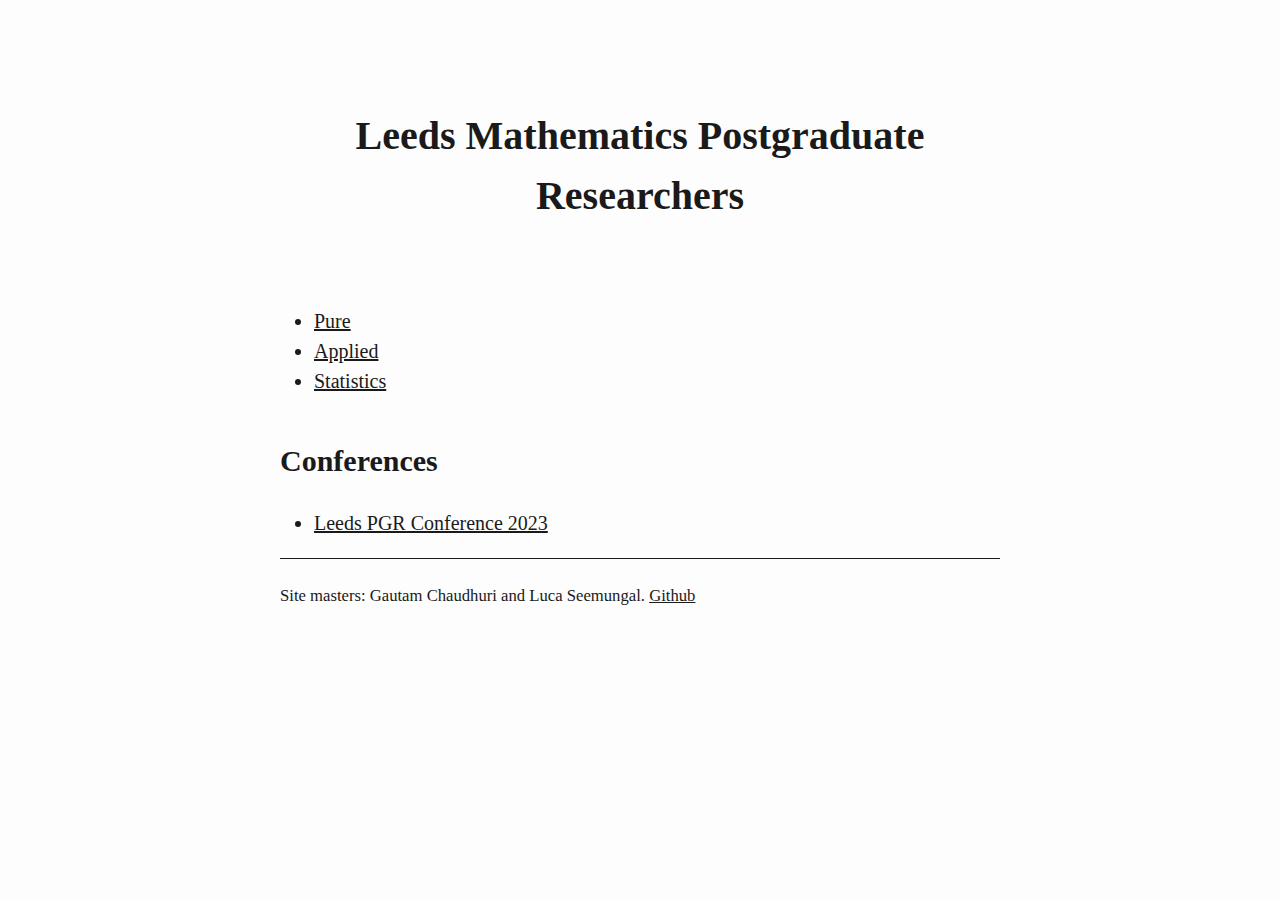
<file: docs/index.html>
<!DOCTYPE html>
<html xmlns="http://www.w3.org/1999/xhtml" lang="" xml:lang="">
<head>
  <meta charset="utf-8" />
  <meta name="generator" content="pandoc" />
  <meta name="viewport" content="width=device-width, initial-scale=1.0, user-scalable=yes" />
  <title>Leeds Mathematics Postgraduate Researchers</title>
  <style>
    html {
      line-height: 1.5;
      font-family: Georgia, serif;
      font-size: 20px;
      color: #1a1a1a;
      background-color: #fdfdfd;
    }
    body {
      margin: 0 auto;
      max-width: 36em;
      padding-left: 50px;
      padding-right: 50px;
      padding-top: 50px;
      padding-bottom: 50px;
      hyphens: auto;
      overflow-wrap: break-word;
      text-rendering: optimizeLegibility;
      font-kerning: normal;
    }
    @media (max-width: 600px) {
      body {
        font-size: 0.9em;
        padding: 1em;
      }
      h1 {
        font-size: 1.8em;
      }
    }
    @media print {
      body {
        background-color: transparent;
        color: black;
        font-size: 12pt;
      }
      p, h2, h3 {
        orphans: 3;
        widows: 3;
      }
      h2, h3, h4 {
        page-break-after: avoid;
      }
    }
    p {
      margin: 1em 0;
    }
    a {
      color: #1a1a1a;
    }
    a:visited {
      color: #1a1a1a;
    }
    img {
      max-width: 100%;
    }
    h1, h2, h3, h4, h5, h6 {
      margin-top: 1.4em;
    }
    h5, h6 {
      font-size: 1em;
      font-style: italic;
    }
    h6 {
      font-weight: normal;
    }
    ol, ul {
      padding-left: 1.7em;
      margin-top: 1em;
    }
    li > ol, li > ul {
      margin-top: 0;
    }
    blockquote {
      margin: 1em 0 1em 1.7em;
      padding-left: 1em;
      border-left: 2px solid #e6e6e6;
      color: #606060;
    }
    code {
      font-family: Menlo, Monaco, 'Lucida Console', Consolas, monospace;
      font-size: 85%;
      margin: 0;
    }
    pre {
      margin: 1em 0;
      overflow: auto;
    }
    pre code {
      padding: 0;
      overflow: visible;
      overflow-wrap: normal;
    }
    .sourceCode {
     background-color: transparent;
     overflow: visible;
    }
    hr {
      background-color: #1a1a1a;
      border: none;
      height: 1px;
      margin: 1em 0;
    }
    table {
      margin: 1em 0;
      border-collapse: collapse;
      width: 100%;
      overflow-x: auto;
      display: block;
      font-variant-numeric: lining-nums tabular-nums;
    }
    table caption {
      margin-bottom: 0.75em;
    }
    tbody {
      margin-top: 0.5em;
      border-top: 1px solid #1a1a1a;
      border-bottom: 1px solid #1a1a1a;
    }
    th {
      border-top: 1px solid #1a1a1a;
      padding: 0.25em 0.5em 0.25em 0.5em;
    }
    td {
      padding: 0.125em 0.5em 0.25em 0.5em;
    }
    header {
      margin-bottom: 4em;
      text-align: center;
    }
    #TOC li {
      list-style: none;
    }
    #TOC ul {
      padding-left: 1.3em;
    }
    #TOC > ul {
      padding-left: 0;
    }
    #TOC a:not(:hover) {
      text-decoration: none;
    }
    code{white-space: pre-wrap;}
    span.smallcaps{font-variant: small-caps;}
    span.underline{text-decoration: underline;}
    div.column{display: inline-block; vertical-align: top; width: 50%;}
    div.hanging-indent{margin-left: 1.5em; text-indent: -1.5em;}
    ul.task-list{list-style: none;}
    .display.math{display: block; text-align: center; margin: 0.5rem auto;}
  </style>
  <!--[if lt IE 9]>
    <script src="//cdnjs.cloudflare.com/ajax/libs/html5shiv/3.7.3/html5shiv-printshiv.min.js"></script>
  <![endif]-->
</head>
<body>
<header id="title-block-header">
<h1 class="title">Leeds Mathematics Postgraduate Researchers</h1>
</header>
<ul>
<li><a href="/pure">Pure</a></li>
<li><a href="/applied">Applied</a></li>
<li><a href="/statistics">Statistics</a></li>
</ul>
<h2 id="conferences">Conferences</h2>
<ul>
<li><a href="/conf-2023">Leeds PGR Conference 2023</a></li>
</ul>
<hr>
<p><small>Site masters: Gautam Chaudhuri and Luca Seemungal. <a
href="https://github.com/leeds-maths-pgr">Github</a></small></p>
</body>
</html>
</file>
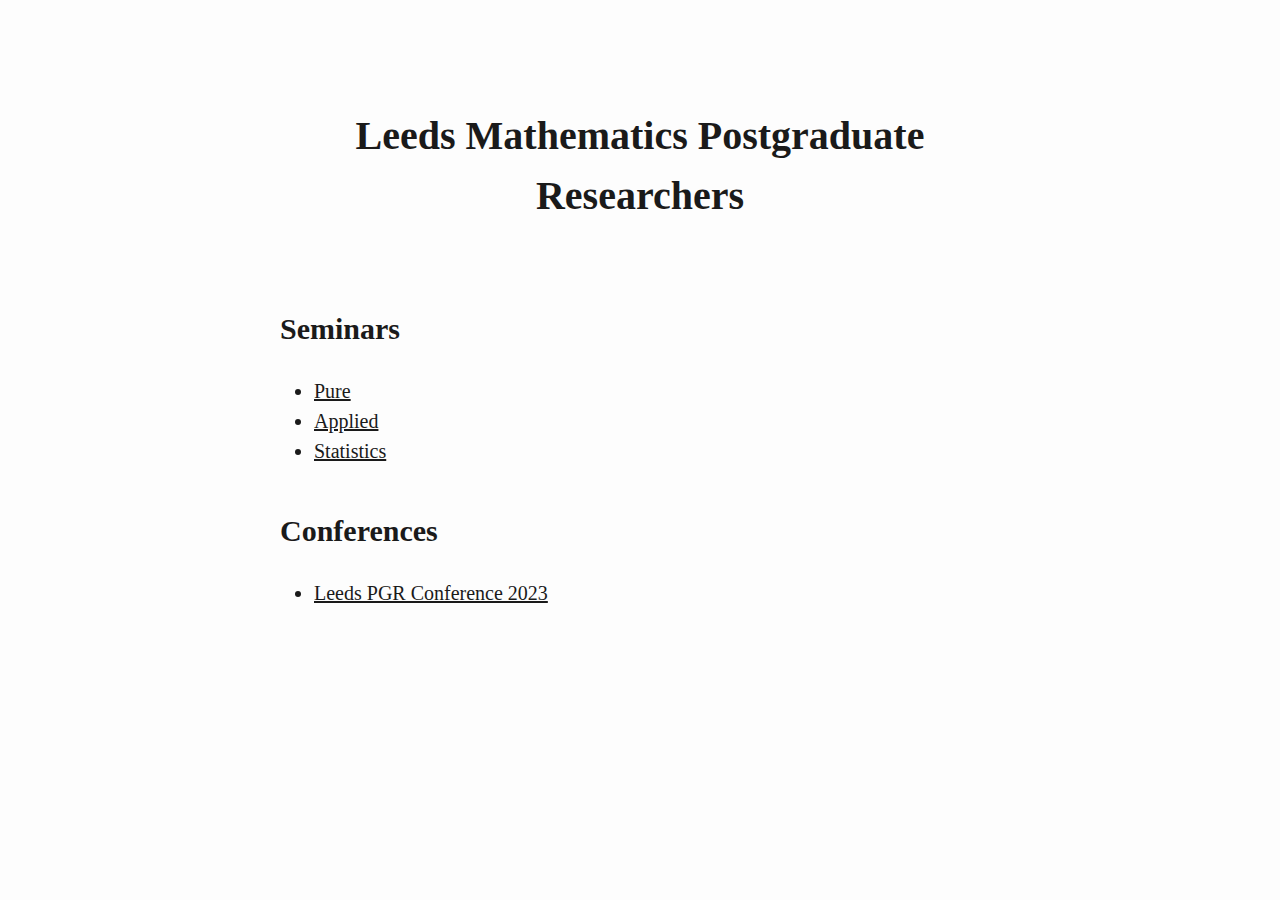
<file: site/index.html>
<!DOCTYPE html>
<html xmlns="http://www.w3.org/1999/xhtml" lang="" xml:lang="">
<head>
  <meta charset="utf-8" />
  <meta name="generator" content="pandoc" />
  <meta name="viewport" content="width=device-width, initial-scale=1.0, user-scalable=yes" />
  <title>Leeds Mathematics Postgraduate Researchers</title>
  <style>
    html {
      line-height: 1.5;
      font-family: Georgia, serif;
      font-size: 20px;
      color: #1a1a1a;
      background-color: #fdfdfd;
    }
    body {
      margin: 0 auto;
      max-width: 36em;
      padding-left: 50px;
      padding-right: 50px;
      padding-top: 50px;
      padding-bottom: 50px;
      hyphens: auto;
      overflow-wrap: break-word;
      text-rendering: optimizeLegibility;
      font-kerning: normal;
    }
    @media (max-width: 600px) {
      body {
        font-size: 0.9em;
        padding: 1em;
      }
      h1 {
        font-size: 1.8em;
      }
    }
    @media print {
      body {
        background-color: transparent;
        color: black;
        font-size: 12pt;
      }
      p, h2, h3 {
        orphans: 3;
        widows: 3;
      }
      h2, h3, h4 {
        page-break-after: avoid;
      }
    }
    p {
      margin: 1em 0;
    }
    a {
      color: #1a1a1a;
    }
    a:visited {
      color: #1a1a1a;
    }
    img {
      max-width: 100%;
    }
    h1, h2, h3, h4, h5, h6 {
      margin-top: 1.4em;
    }
    h5, h6 {
      font-size: 1em;
      font-style: italic;
    }
    h6 {
      font-weight: normal;
    }
    ol, ul {
      padding-left: 1.7em;
      margin-top: 1em;
    }
    li > ol, li > ul {
      margin-top: 0;
    }
    blockquote {
      margin: 1em 0 1em 1.7em;
      padding-left: 1em;
      border-left: 2px solid #e6e6e6;
      color: #606060;
    }
    code {
      font-family: Menlo, Monaco, 'Lucida Console', Consolas, monospace;
      font-size: 85%;
      margin: 0;
    }
    pre {
      margin: 1em 0;
      overflow: auto;
    }
    pre code {
      padding: 0;
      overflow: visible;
      overflow-wrap: normal;
    }
    .sourceCode {
     background-color: transparent;
     overflow: visible;
    }
    hr {
      background-color: #1a1a1a;
      border: none;
      height: 1px;
      margin: 1em 0;
    }
    table {
      margin: 1em 0;
      border-collapse: collapse;
      width: 100%;
      overflow-x: auto;
      display: block;
      font-variant-numeric: lining-nums tabular-nums;
    }
    table caption {
      margin-bottom: 0.75em;
    }
    tbody {
      margin-top: 0.5em;
      border-top: 1px solid #1a1a1a;
      border-bottom: 1px solid #1a1a1a;
    }
    th {
      border-top: 1px solid #1a1a1a;
      padding: 0.25em 0.5em 0.25em 0.5em;
    }
    td {
      padding: 0.125em 0.5em 0.25em 0.5em;
    }
    header {
      margin-bottom: 4em;
      text-align: center;
    }
    #TOC li {
      list-style: none;
    }
    #TOC ul {
      padding-left: 1.3em;
    }
    #TOC > ul {
      padding-left: 0;
    }
    #TOC a:not(:hover) {
      text-decoration: none;
    }
    code{white-space: pre-wrap;}
    span.smallcaps{font-variant: small-caps;}
    span.underline{text-decoration: underline;}
    div.column{display: inline-block; vertical-align: top; width: 50%;}
    div.hanging-indent{margin-left: 1.5em; text-indent: -1.5em;}
    ul.task-list{list-style: none;}
    .display.math{display: block; text-align: center; margin: 0.5rem auto;}
  </style>
  <!--[if lt IE 9]>
    <script src="//cdnjs.cloudflare.com/ajax/libs/html5shiv/3.7.3/html5shiv-printshiv.min.js"></script>
  <![endif]-->
</head>
<body>
<header id="title-block-header">
<h1 class="title">Leeds Mathematics Postgraduate Researchers</h1>
</header>
<h2 id="seminars">Seminars</h2>
<ul>
<li><a href="/pure-seminar">Pure</a></li>
<li><a href="">Applied</a></li>
<li><a href="">Statistics</a></li>
</ul>
<h2 id="conferences">Conferences</h2>
<ul>
<li><a href="/conf-2023">Leeds PGR Conference 2023</a></li>
</ul>
</body>
</html>
</file>
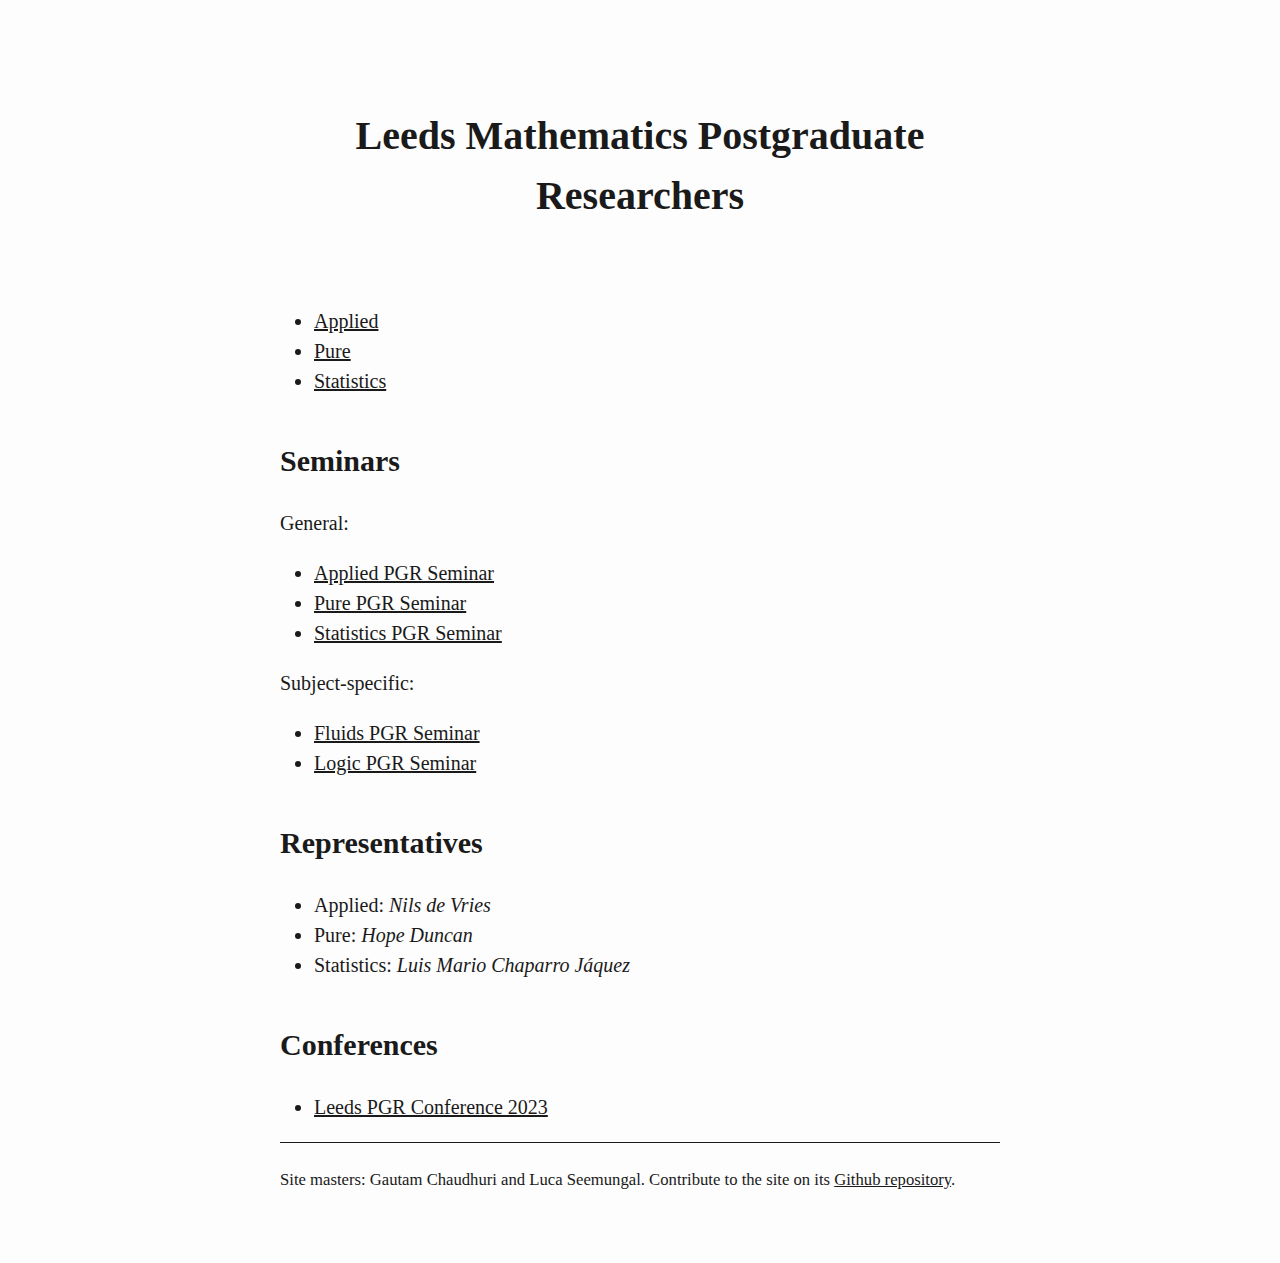
<file: www/index.html>
<!DOCTYPE html>
<html xmlns="http://www.w3.org/1999/xhtml" lang="" xml:lang="">
<head>
  <meta charset="utf-8" />
  <meta name="generator" content="pandoc" />
  <meta name="viewport" content="width=device-width, initial-scale=1.0, user-scalable=yes" />
  <title>Leeds Mathematics Postgraduate Researchers</title>
  <style>
    html {
      line-height: 1.5;
      font-family: Georgia, serif;
      font-size: 20px;
      color: #1a1a1a;
      background-color: #fdfdfd;
    }
    body {
      margin: 0 auto;
      max-width: 36em;
      padding-left: 50px;
      padding-right: 50px;
      padding-top: 50px;
      padding-bottom: 50px;
      hyphens: auto;
      overflow-wrap: break-word;
      text-rendering: optimizeLegibility;
      font-kerning: normal;
    }
    @media (max-width: 600px) {
      body {
        font-size: 0.9em;
        padding: 1em;
      }
      h1 {
        font-size: 1.8em;
      }
    }
    @media print {
      body {
        background-color: transparent;
        color: black;
        font-size: 12pt;
      }
      p, h2, h3 {
        orphans: 3;
        widows: 3;
      }
      h2, h3, h4 {
        page-break-after: avoid;
      }
    }
    p {
      margin: 1em 0;
    }
    a {
      color: #1a1a1a;
    }
    a:visited {
      color: #1a1a1a;
    }
    img {
      max-width: 100%;
    }
    h1, h2, h3, h4, h5, h6 {
      margin-top: 1.4em;
    }
    h5, h6 {
      font-size: 1em;
      font-style: italic;
    }
    h6 {
      font-weight: normal;
    }
    ol, ul {
      padding-left: 1.7em;
      margin-top: 1em;
    }
    li > ol, li > ul {
      margin-top: 0;
    }
    blockquote {
      margin: 1em 0 1em 1.7em;
      padding-left: 1em;
      border-left: 2px solid #e6e6e6;
      color: #606060;
    }
    code {
      font-family: Menlo, Monaco, 'Lucida Console', Consolas, monospace;
      font-size: 85%;
      margin: 0;
    }
    pre {
      margin: 1em 0;
      overflow: auto;
    }
    pre code {
      padding: 0;
      overflow: visible;
      overflow-wrap: normal;
    }
    .sourceCode {
     background-color: transparent;
     overflow: visible;
    }
    hr {
      background-color: #1a1a1a;
      border: none;
      height: 1px;
      margin: 1em 0;
    }
    table {
      margin: 1em 0;
      border-collapse: collapse;
      width: 100%;
      overflow-x: auto;
      display: block;
      font-variant-numeric: lining-nums tabular-nums;
    }
    table caption {
      margin-bottom: 0.75em;
    }
    tbody {
      margin-top: 0.5em;
      border-top: 1px solid #1a1a1a;
      border-bottom: 1px solid #1a1a1a;
    }
    th {
      border-top: 1px solid #1a1a1a;
      padding: 0.25em 0.5em 0.25em 0.5em;
    }
    td {
      padding: 0.125em 0.5em 0.25em 0.5em;
    }
    header {
      margin-bottom: 4em;
      text-align: center;
    }
    #TOC li {
      list-style: none;
    }
    #TOC ul {
      padding-left: 1.3em;
    }
    #TOC > ul {
      padding-left: 0;
    }
    #TOC a:not(:hover) {
      text-decoration: none;
    }
    code{white-space: pre-wrap;}
    span.smallcaps{font-variant: small-caps;}
    span.underline{text-decoration: underline;}
    div.column{display: inline-block; vertical-align: top; width: 50%;}
    div.hanging-indent{margin-left: 1.5em; text-indent: -1.5em;}
    ul.task-list{list-style: none;}
    .display.math{display: block; text-align: center; margin: 0.5rem auto;}
  </style>
  <!--[if lt IE 9]>
    <script src="//cdnjs.cloudflare.com/ajax/libs/html5shiv/3.7.3/html5shiv-printshiv.min.js"></script>
  <![endif]-->
</head>
<body>
<header id="title-block-header">
<h1 class="title">Leeds Mathematics Postgraduate Researchers</h1>
</header>
<ul>
<li><a href="/applied">Applied</a></li>
<li><a href="/pure">Pure</a></li>
<li><a href="/statistics">Statistics</a></li>
</ul>
<h2 id="seminars">Seminars</h2>
<p>General:</p>
<ul>
<li><a href="">Applied PGR Seminar</a></li>
<li><a href="/pure">Pure PGR Seminar</a></li>
<li><a href="https://lmcj.xyz/stats-seminar/">Statistics PGR
Seminar</a></li>
</ul>
<p>Subject-specific:</p>
<ul>
<li><a href="">Fluids PGR Seminar</a></li>
<li><a href="">Logic PGR Seminar</a></li>
</ul>
<h2 id="representatives">Representatives</h2>
<ul>
<li>Applied: <em>Nils de Vries</em></li>
<li>Pure: <em>Hope Duncan</em></li>
<li>Statistics: <em>Luis Mario Chaparro Jáquez</em></li>
</ul>
<h2 id="conferences">Conferences</h2>
<ul>
<li><a href="/conf-2023">Leeds PGR Conference 2023</a></li>
</ul>
<hr>
<p><small>Site masters: Gautam Chaudhuri and Luca Seemungal. Contribute
to the site on its <a href="https://github.com/leeds-maths-pgr">Github
repository</a>.</small></p>
</body>
</html>
</file>
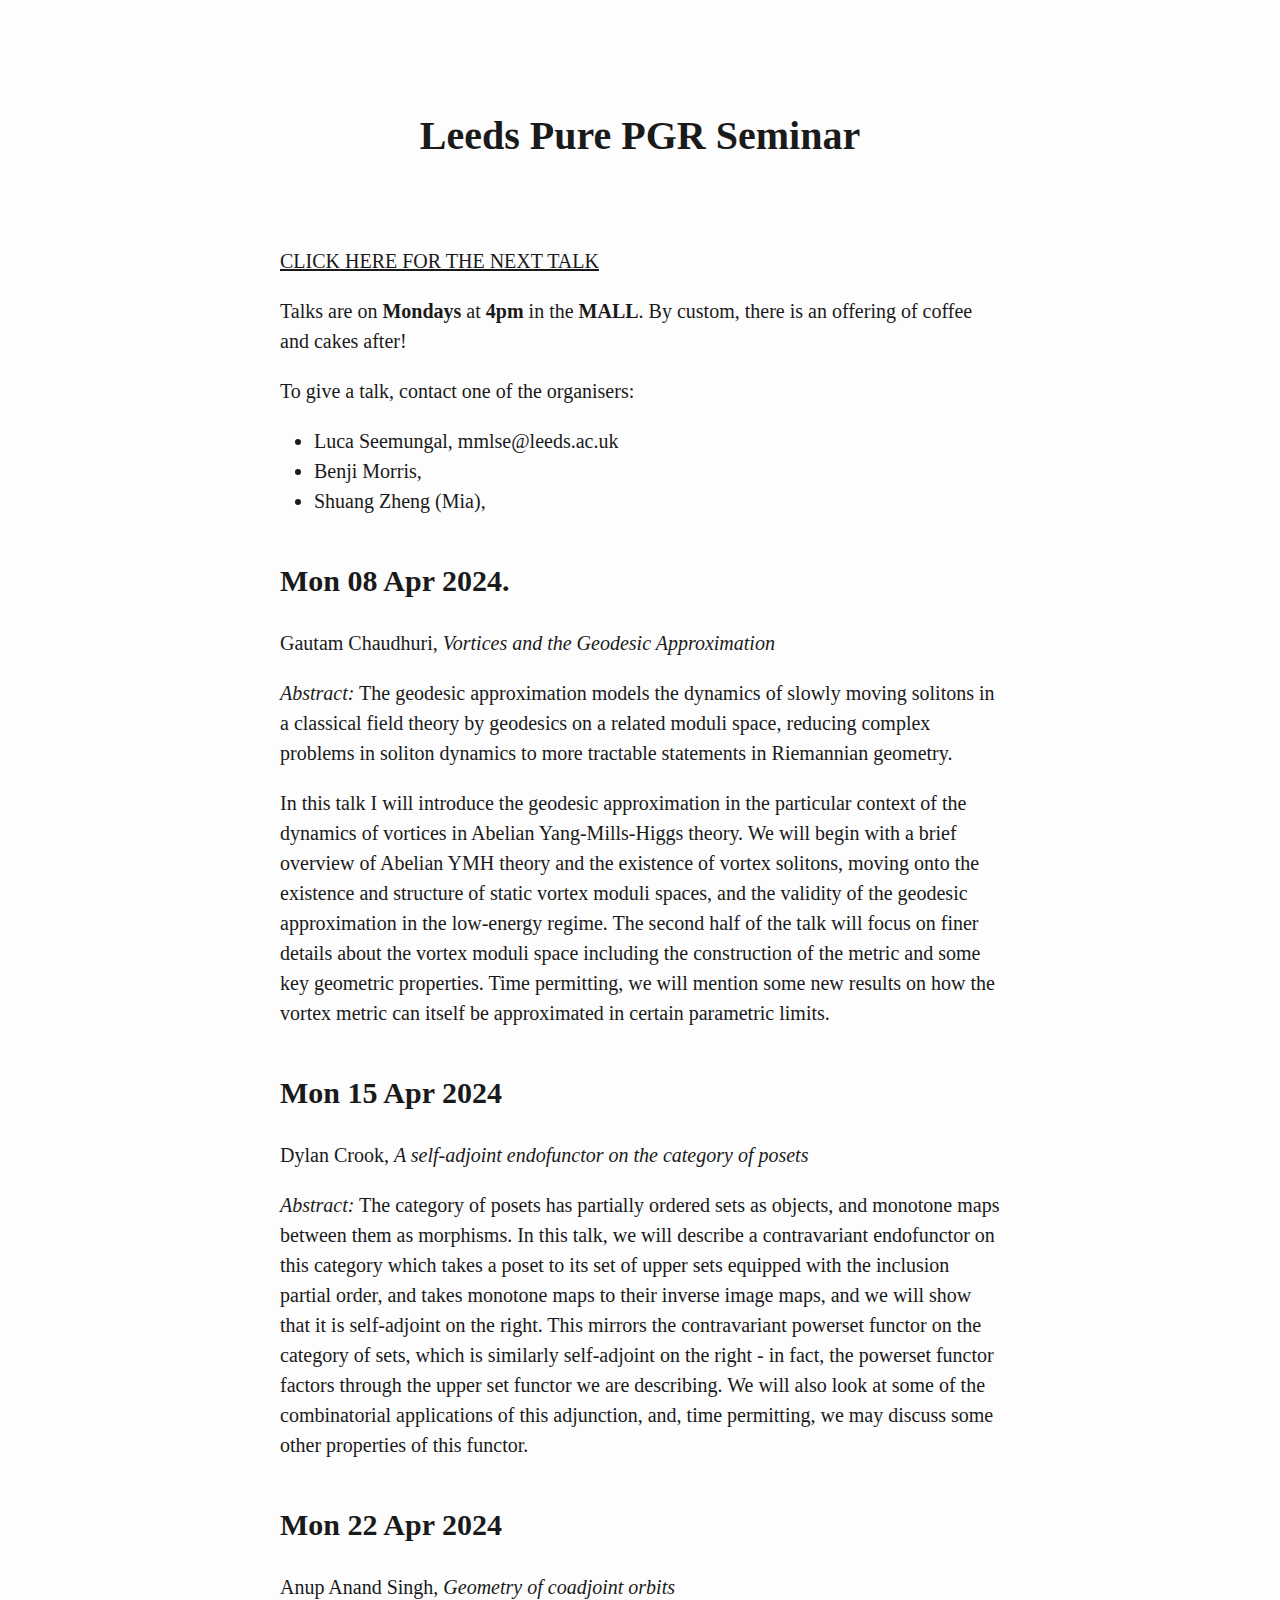
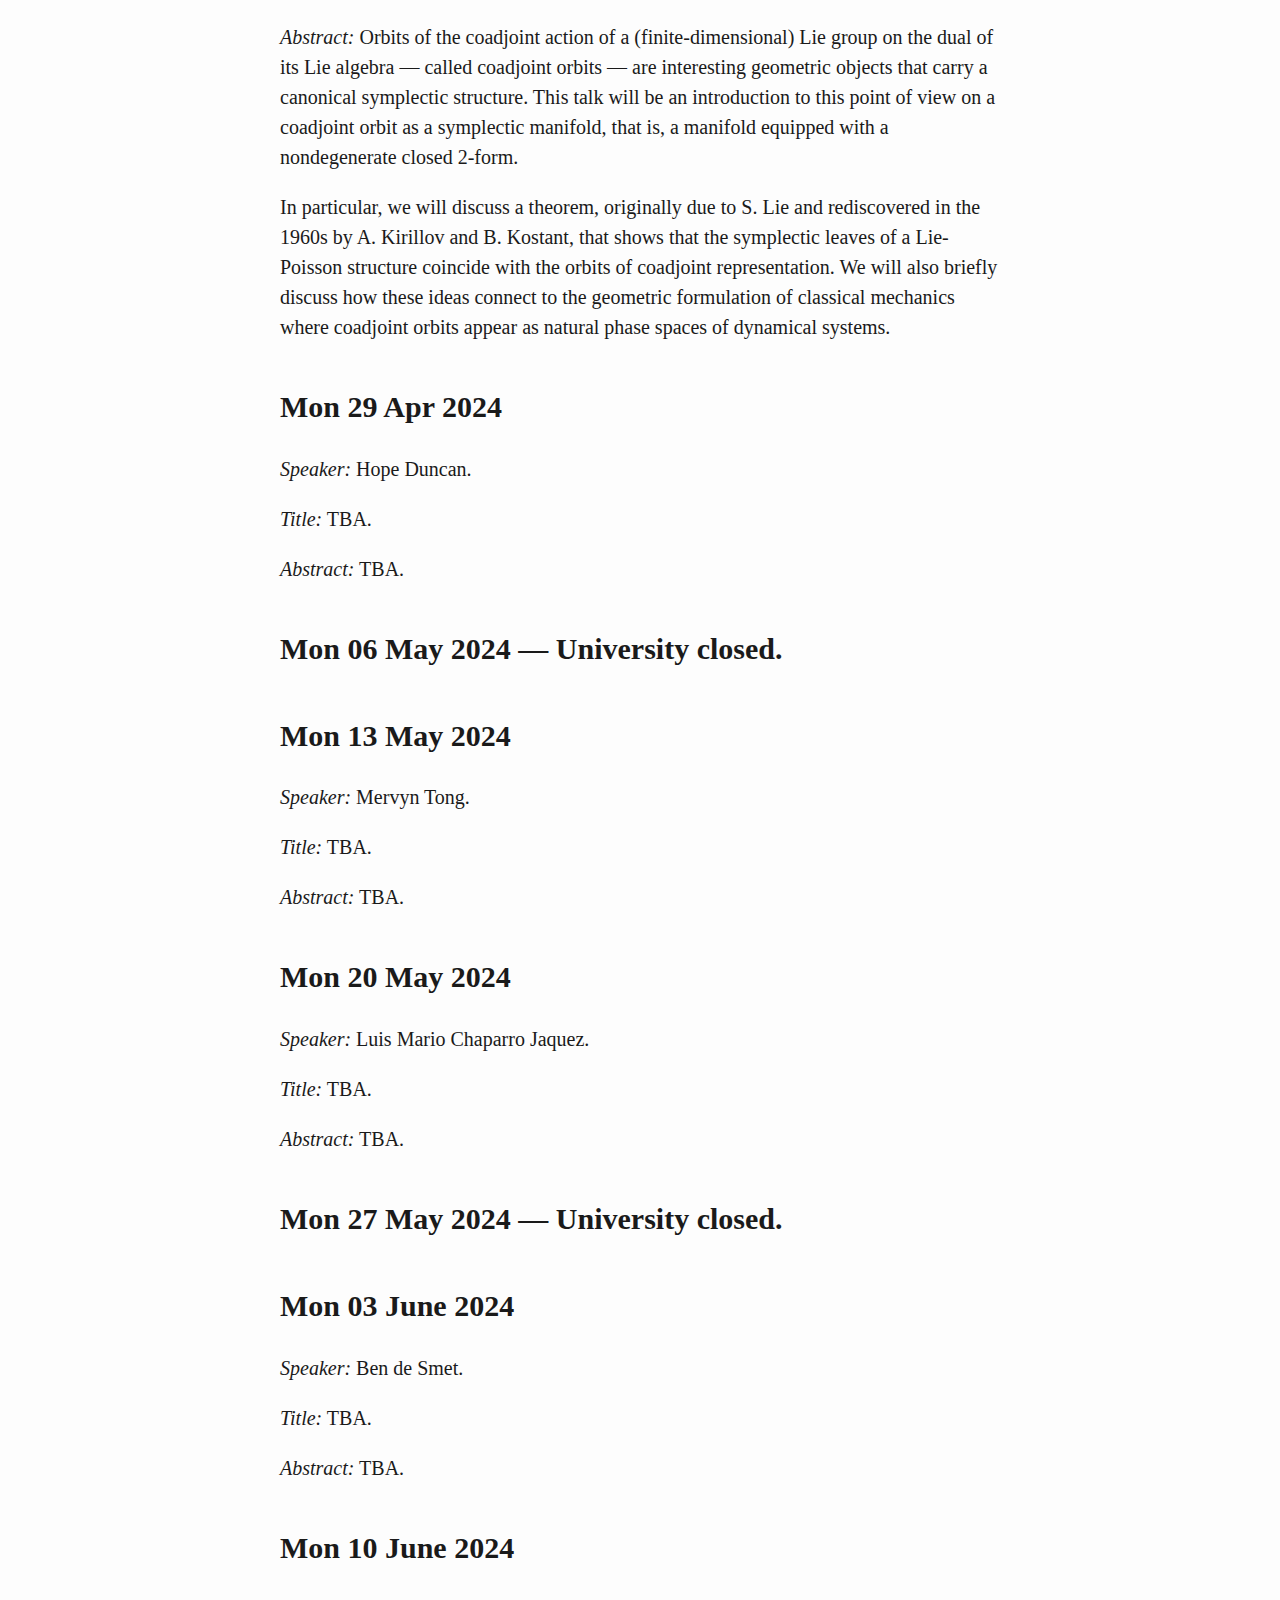
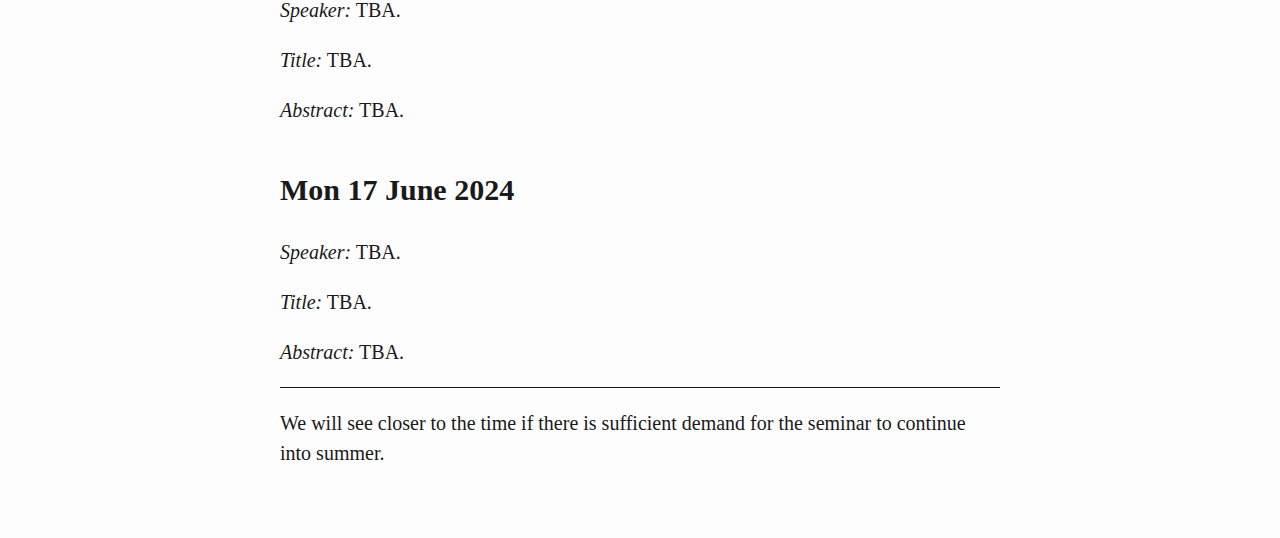
<file: docs/pure-seminar/index.html>
<!DOCTYPE html>
<html xmlns="http://www.w3.org/1999/xhtml" lang="" xml:lang="">
<head>
  <meta charset="utf-8" />
  <meta name="generator" content="pandoc" />
  <meta name="viewport" content="width=device-width, initial-scale=1.0, user-scalable=yes" />
  <title>Leeds Pure PGR Seminar</title>
  <style>
    html {
      line-height: 1.5;
      font-family: Georgia, serif;
      font-size: 20px;
      color: #1a1a1a;
      background-color: #fdfdfd;
    }
    body {
      margin: 0 auto;
      max-width: 36em;
      padding-left: 50px;
      padding-right: 50px;
      padding-top: 50px;
      padding-bottom: 50px;
      hyphens: auto;
      overflow-wrap: break-word;
      text-rendering: optimizeLegibility;
      font-kerning: normal;
    }
    @media (max-width: 600px) {
      body {
        font-size: 0.9em;
        padding: 1em;
      }
      h1 {
        font-size: 1.8em;
      }
    }
    @media print {
      body {
        background-color: transparent;
        color: black;
        font-size: 12pt;
      }
      p, h2, h3 {
        orphans: 3;
        widows: 3;
      }
      h2, h3, h4 {
        page-break-after: avoid;
      }
    }
    p {
      margin: 1em 0;
    }
    a {
      color: #1a1a1a;
    }
    a:visited {
      color: #1a1a1a;
    }
    img {
      max-width: 100%;
    }
    h1, h2, h3, h4, h5, h6 {
      margin-top: 1.4em;
    }
    h5, h6 {
      font-size: 1em;
      font-style: italic;
    }
    h6 {
      font-weight: normal;
    }
    ol, ul {
      padding-left: 1.7em;
      margin-top: 1em;
    }
    li > ol, li > ul {
      margin-top: 0;
    }
    blockquote {
      margin: 1em 0 1em 1.7em;
      padding-left: 1em;
      border-left: 2px solid #e6e6e6;
      color: #606060;
    }
    code {
      font-family: Menlo, Monaco, 'Lucida Console', Consolas, monospace;
      font-size: 85%;
      margin: 0;
    }
    pre {
      margin: 1em 0;
      overflow: auto;
    }
    pre code {
      padding: 0;
      overflow: visible;
      overflow-wrap: normal;
    }
    .sourceCode {
     background-color: transparent;
     overflow: visible;
    }
    hr {
      background-color: #1a1a1a;
      border: none;
      height: 1px;
      margin: 1em 0;
    }
    table {
      margin: 1em 0;
      border-collapse: collapse;
      width: 100%;
      overflow-x: auto;
      display: block;
      font-variant-numeric: lining-nums tabular-nums;
    }
    table caption {
      margin-bottom: 0.75em;
    }
    tbody {
      margin-top: 0.5em;
      border-top: 1px solid #1a1a1a;
      border-bottom: 1px solid #1a1a1a;
    }
    th {
      border-top: 1px solid #1a1a1a;
      padding: 0.25em 0.5em 0.25em 0.5em;
    }
    td {
      padding: 0.125em 0.5em 0.25em 0.5em;
    }
    header {
      margin-bottom: 4em;
      text-align: center;
    }
    #TOC li {
      list-style: none;
    }
    #TOC ul {
      padding-left: 1.3em;
    }
    #TOC > ul {
      padding-left: 0;
    }
    #TOC a:not(:hover) {
      text-decoration: none;
    }
    code{white-space: pre-wrap;}
    span.smallcaps{font-variant: small-caps;}
    span.underline{text-decoration: underline;}
    div.column{display: inline-block; vertical-align: top; width: 50%;}
    div.hanging-indent{margin-left: 1.5em; text-indent: -1.5em;}
    ul.task-list{list-style: none;}
    .display.math{display: block; text-align: center; margin: 0.5rem auto;}
  </style>
  <!--[if lt IE 9]>
    <script src="//cdnjs.cloudflare.com/ajax/libs/html5shiv/3.7.3/html5shiv-printshiv.min.js"></script>
  <![endif]-->
</head>
<body>
<header id="title-block-header">
<h1 class="title">Leeds Pure PGR Seminar</h1>
</header>
<p><a href="#mon-22-apr-2024">CLICK HERE FOR THE NEXT TALK</a></p>
<p>Talks are on <strong>Mondays</strong> at <strong>4pm</strong> in the
<strong>MALL</strong>. By custom, there is an offering of coffee and
cakes after!</p>
<p>To give a talk, contact one of the organisers:</p>
<ul>
<li>Luca Seemungal, mmlse@leeds.ac.uk</li>
<li>Benji Morris,</li>
<li>Shuang Zheng (Mia),</li>
</ul>
<h2 id="mon-08-apr-2024.">Mon 08 Apr 2024.</h2>
<p>Gautam Chaudhuri, <em>Vortices and the Geodesic
Approximation</em></p>
<p><em>Abstract:</em> The geodesic approximation models the dynamics of
slowly moving solitons in a classical field theory by geodesics on a
related moduli space, reducing complex problems in soliton dynamics to
more tractable statements in Riemannian geometry.</p>
<p>In this talk I will introduce the geodesic approximation in the
particular context of the dynamics of vortices in Abelian
Yang-Mills-Higgs theory. We will begin with a brief overview of Abelian
YMH theory and the existence of vortex solitons, moving onto the
existence and structure of static vortex moduli spaces, and the validity
of the geodesic approximation in the low-energy regime. The second half
of the talk will focus on finer details about the vortex moduli space
including the construction of the metric and some key geometric
properties. Time permitting, we will mention some new results on how the
vortex metric can itself be approximated in certain parametric
limits.</p>
<h2 id="mon-15-apr-2024">Mon 15 Apr 2024</h2>
<p>Dylan Crook, <em>A self-adjoint endofunctor on the category of
posets</em></p>
<p><em>Abstract:</em> The category of posets has partially ordered sets
as objects, and monotone maps between them as morphisms. In this talk,
we will describe a contravariant endofunctor on this category which
takes a poset to its set of upper sets equipped with the inclusion
partial order, and takes monotone maps to their inverse image maps, and
we will show that it is self-adjoint on the right. This mirrors the
contravariant powerset functor on the category of sets, which is
similarly self-adjoint on the right - in fact, the powerset functor
factors through the upper set functor we are describing. We will also
look at some of the combinatorial applications of this adjunction, and,
time permitting, we may discuss some other properties of this
functor.</p>
<h2 id="mon-22-apr-2024">Mon 22 Apr 2024</h2>
<p>Anup Anand Singh, <em>Geometry of coadjoint orbits</em></p>
<p><em>Abstract:</em> Orbits of the coadjoint action of a
(finite-dimensional) Lie group on the dual of its Lie algebra — called
coadjoint orbits — are interesting geometric objects that carry a
canonical symplectic structure. This talk will be an introduction to
this point of view on a coadjoint orbit as a symplectic manifold, that
is, a manifold equipped with a nondegenerate closed 2-form.</p>
<p>In particular, we will discuss a theorem, originally due to S. Lie
and rediscovered in the 1960s by A. Kirillov and B. Kostant, that shows
that the symplectic leaves of a Lie-Poisson structure coincide with the
orbits of coadjoint representation. We will also briefly discuss how
these ideas connect to the geometric formulation of classical mechanics
where coadjoint orbits appear as natural phase spaces of dynamical
systems.</p>
<h2 id="mon-29-apr-2024">Mon 29 Apr 2024</h2>
<p><em>Speaker:</em> Hope Duncan.</p>
<p><em>Title:</em> TBA.</p>
<p><em>Abstract:</em> TBA.</p>
<h2 id="mon-06-may-2024-university-closed.">Mon 06 May 2024 — University
closed.</h2>
<h2 id="mon-13-may-2024">Mon 13 May 2024</h2>
<p><em>Speaker:</em> Mervyn Tong.</p>
<p><em>Title:</em> TBA.</p>
<p><em>Abstract:</em> TBA.</p>
<h2 id="mon-20-may-2024">Mon 20 May 2024</h2>
<p><em>Speaker:</em> Luis Mario Chaparro Jaquez.</p>
<p><em>Title:</em> TBA.</p>
<p><em>Abstract:</em> TBA.</p>
<h2 id="mon-27-may-2024-university-closed.">Mon 27 May 2024 — University
closed.</h2>
<h2 id="mon-03-june-2024">Mon 03 June 2024</h2>
<p><em>Speaker:</em> Ben de Smet.</p>
<p><em>Title:</em> TBA.</p>
<p><em>Abstract:</em> TBA.</p>
<h2 id="mon-10-june-2024">Mon 10 June 2024</h2>
<p><em>Speaker:</em> TBA.</p>
<p><em>Title:</em> TBA.</p>
<p><em>Abstract:</em> TBA.</p>
<h2 id="mon-17-june-2024">Mon 17 June 2024</h2>
<p><em>Speaker:</em> TBA.</p>
<p><em>Title:</em> TBA.</p>
<p><em>Abstract:</em> TBA.</p>
<hr>
<p>We will see closer to the time if there is sufficient demand for the
seminar to continue into summer.</p>
</body>
</html>
</file>
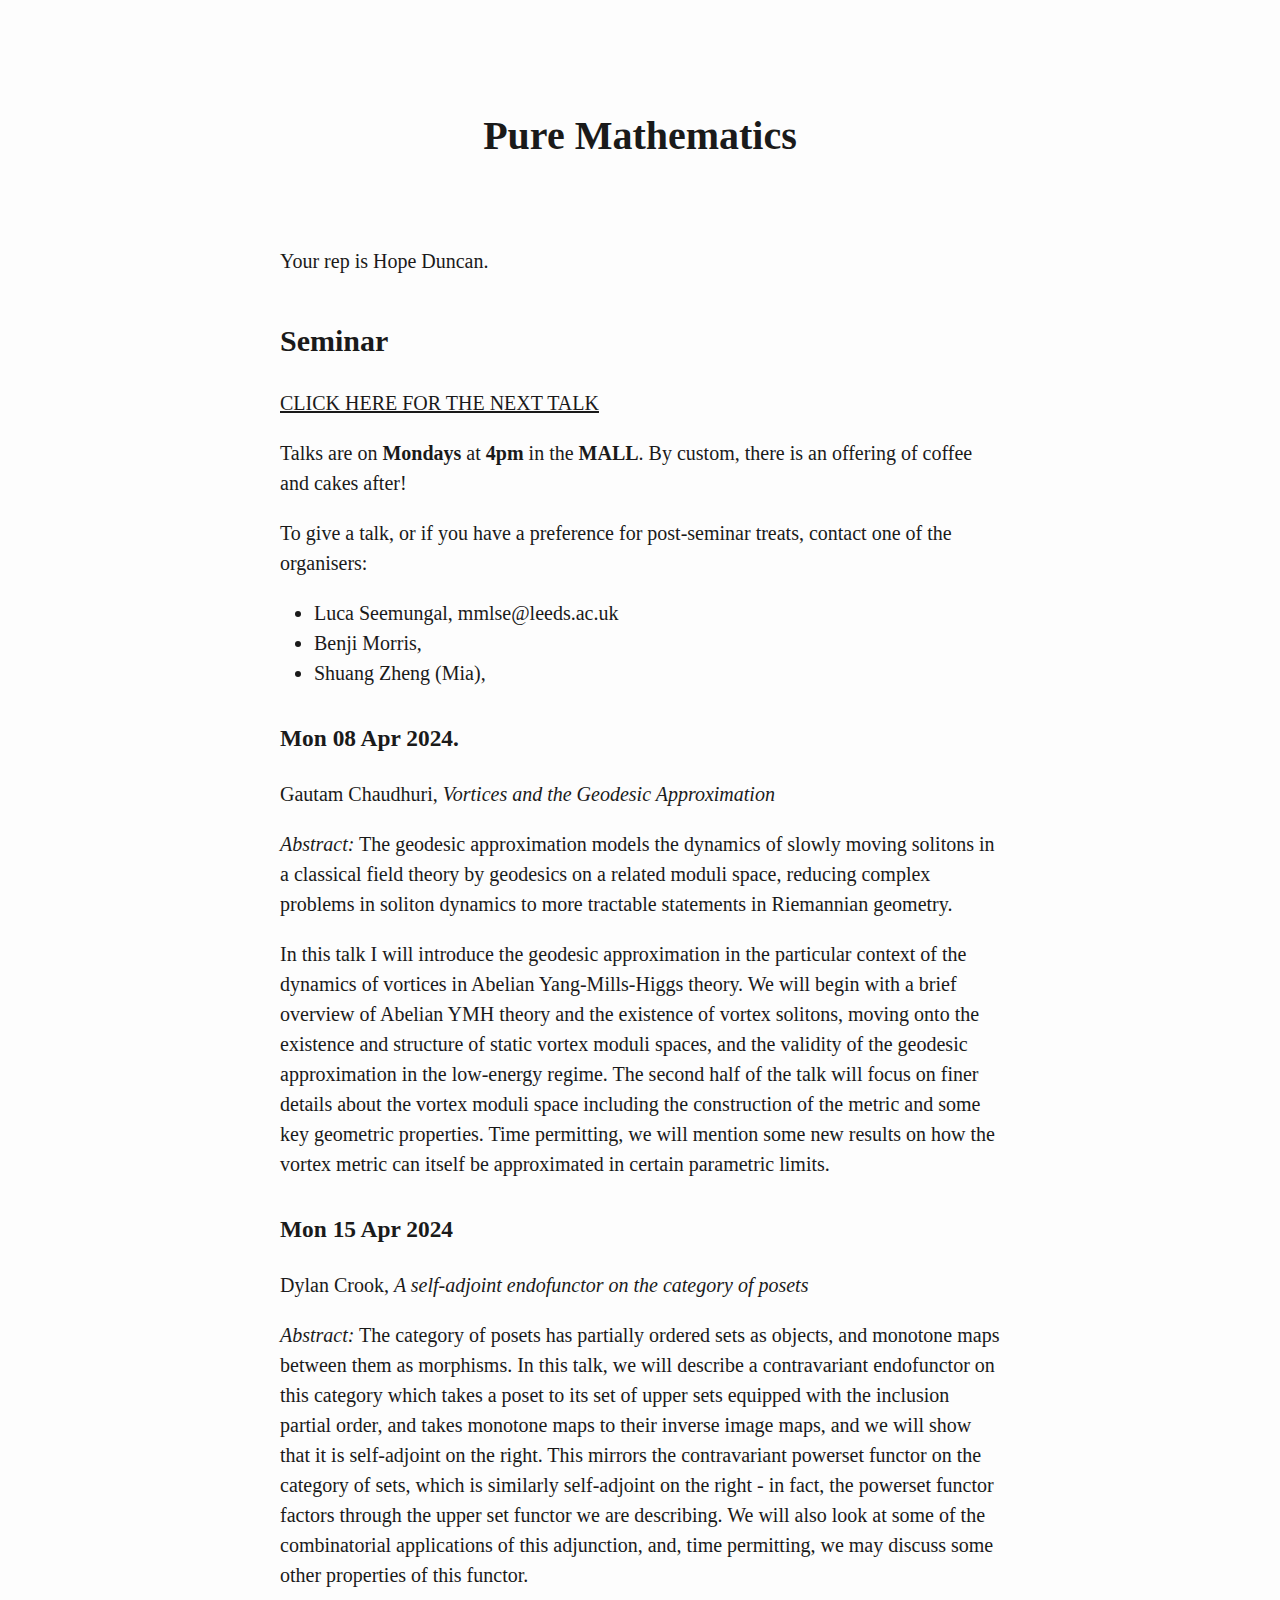
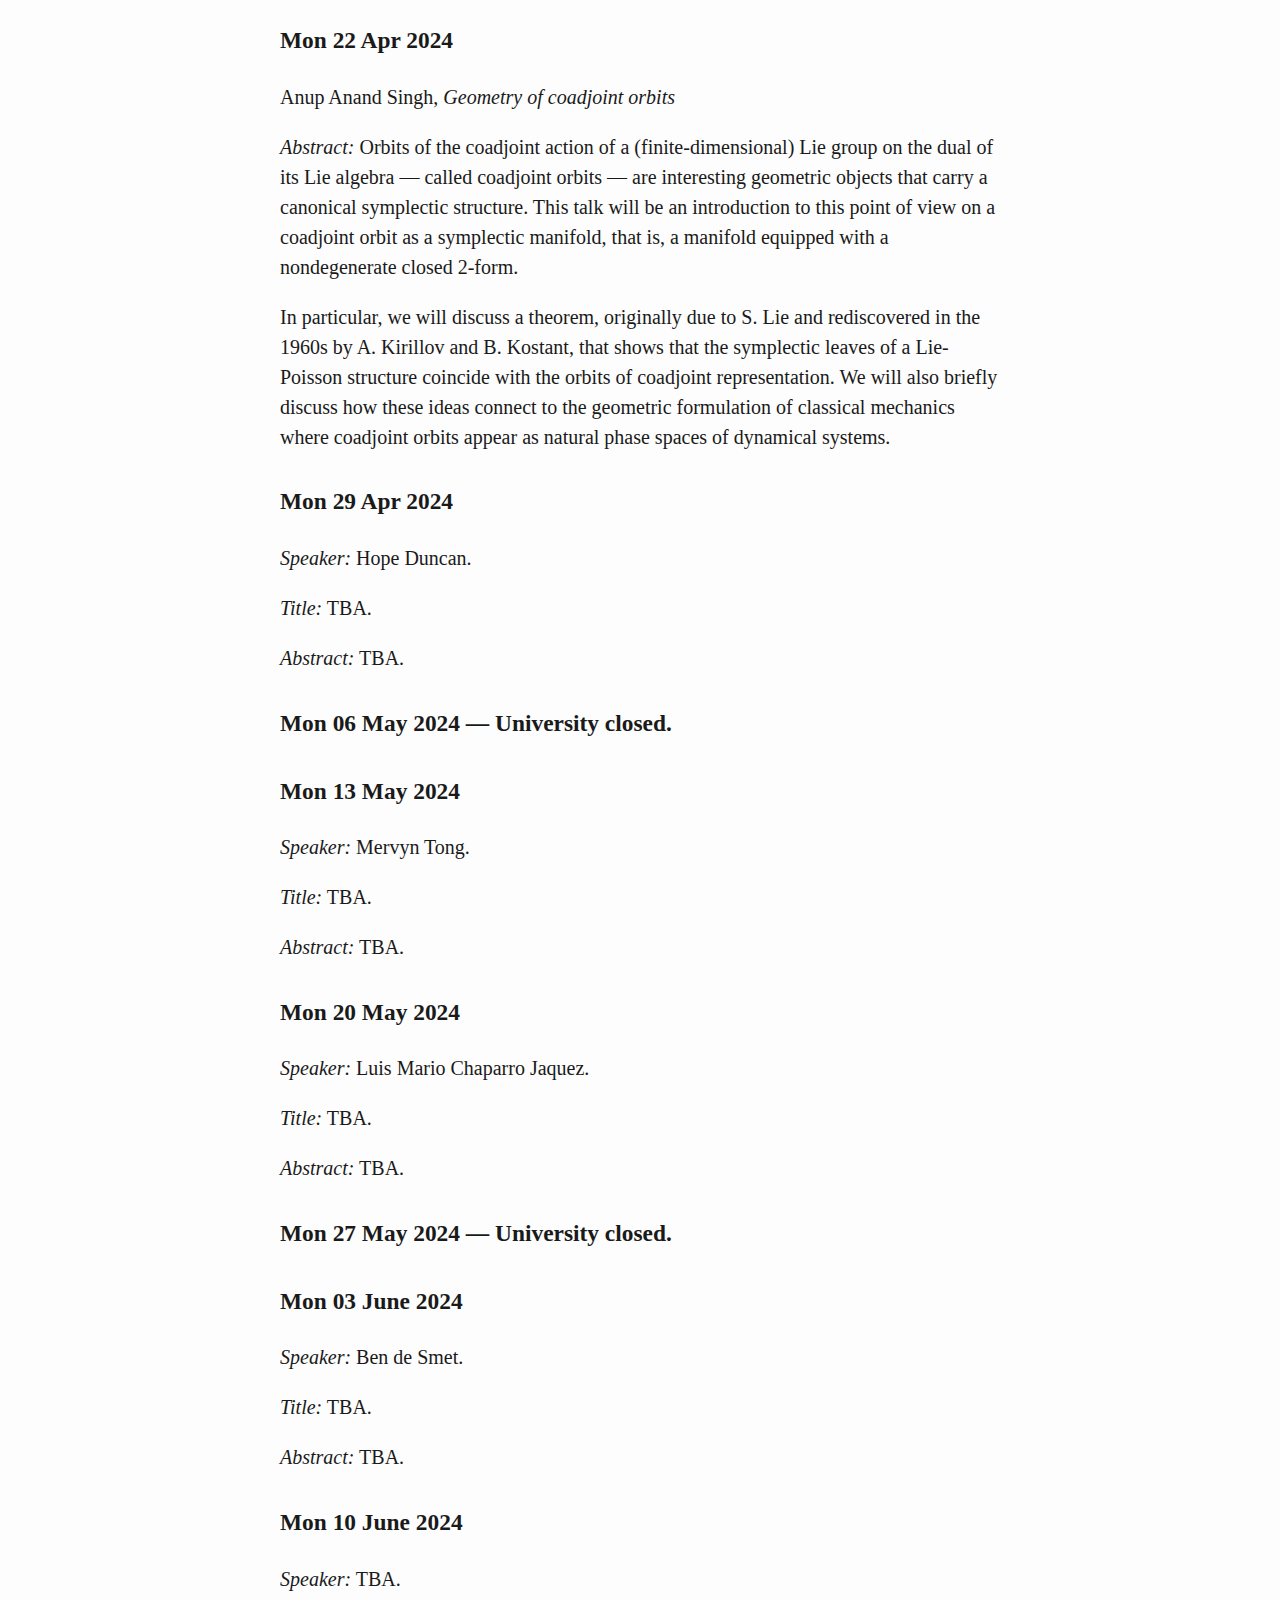
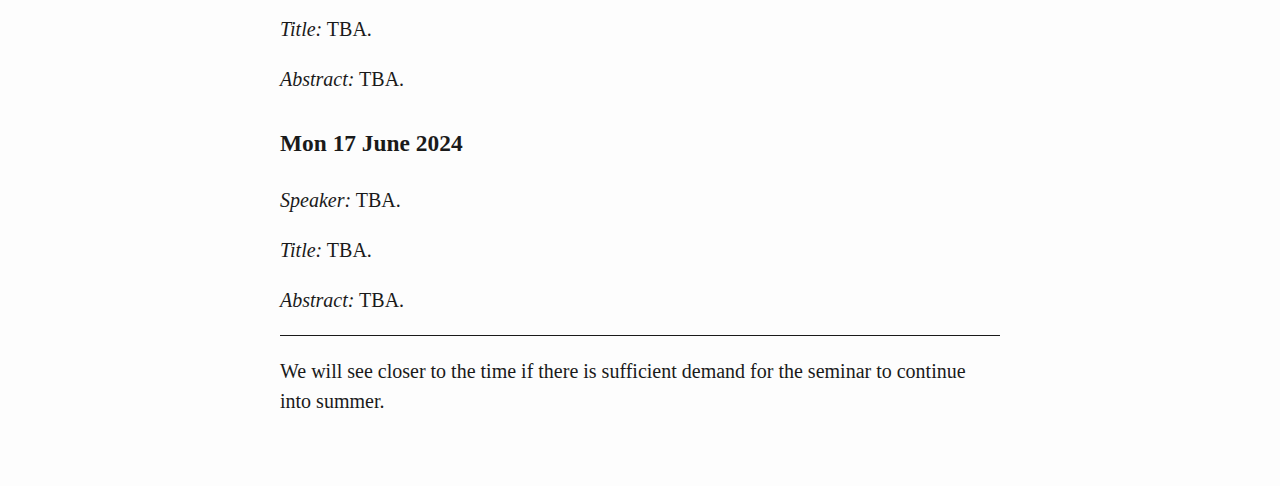
<file: docs/pure/index.html>
<!DOCTYPE html>
<html xmlns="http://www.w3.org/1999/xhtml" lang="" xml:lang="">
<head>
  <meta charset="utf-8" />
  <meta name="generator" content="pandoc" />
  <meta name="viewport" content="width=device-width, initial-scale=1.0, user-scalable=yes" />
  <title>Pure Mathematics</title>
  <style>
    html {
      line-height: 1.5;
      font-family: Georgia, serif;
      font-size: 20px;
      color: #1a1a1a;
      background-color: #fdfdfd;
    }
    body {
      margin: 0 auto;
      max-width: 36em;
      padding-left: 50px;
      padding-right: 50px;
      padding-top: 50px;
      padding-bottom: 50px;
      hyphens: auto;
      overflow-wrap: break-word;
      text-rendering: optimizeLegibility;
      font-kerning: normal;
    }
    @media (max-width: 600px) {
      body {
        font-size: 0.9em;
        padding: 1em;
      }
      h1 {
        font-size: 1.8em;
      }
    }
    @media print {
      body {
        background-color: transparent;
        color: black;
        font-size: 12pt;
      }
      p, h2, h3 {
        orphans: 3;
        widows: 3;
      }
      h2, h3, h4 {
        page-break-after: avoid;
      }
    }
    p {
      margin: 1em 0;
    }
    a {
      color: #1a1a1a;
    }
    a:visited {
      color: #1a1a1a;
    }
    img {
      max-width: 100%;
    }
    h1, h2, h3, h4, h5, h6 {
      margin-top: 1.4em;
    }
    h5, h6 {
      font-size: 1em;
      font-style: italic;
    }
    h6 {
      font-weight: normal;
    }
    ol, ul {
      padding-left: 1.7em;
      margin-top: 1em;
    }
    li > ol, li > ul {
      margin-top: 0;
    }
    blockquote {
      margin: 1em 0 1em 1.7em;
      padding-left: 1em;
      border-left: 2px solid #e6e6e6;
      color: #606060;
    }
    code {
      font-family: Menlo, Monaco, 'Lucida Console', Consolas, monospace;
      font-size: 85%;
      margin: 0;
    }
    pre {
      margin: 1em 0;
      overflow: auto;
    }
    pre code {
      padding: 0;
      overflow: visible;
      overflow-wrap: normal;
    }
    .sourceCode {
     background-color: transparent;
     overflow: visible;
    }
    hr {
      background-color: #1a1a1a;
      border: none;
      height: 1px;
      margin: 1em 0;
    }
    table {
      margin: 1em 0;
      border-collapse: collapse;
      width: 100%;
      overflow-x: auto;
      display: block;
      font-variant-numeric: lining-nums tabular-nums;
    }
    table caption {
      margin-bottom: 0.75em;
    }
    tbody {
      margin-top: 0.5em;
      border-top: 1px solid #1a1a1a;
      border-bottom: 1px solid #1a1a1a;
    }
    th {
      border-top: 1px solid #1a1a1a;
      padding: 0.25em 0.5em 0.25em 0.5em;
    }
    td {
      padding: 0.125em 0.5em 0.25em 0.5em;
    }
    header {
      margin-bottom: 4em;
      text-align: center;
    }
    #TOC li {
      list-style: none;
    }
    #TOC ul {
      padding-left: 1.3em;
    }
    #TOC > ul {
      padding-left: 0;
    }
    #TOC a:not(:hover) {
      text-decoration: none;
    }
    code{white-space: pre-wrap;}
    span.smallcaps{font-variant: small-caps;}
    span.underline{text-decoration: underline;}
    div.column{display: inline-block; vertical-align: top; width: 50%;}
    div.hanging-indent{margin-left: 1.5em; text-indent: -1.5em;}
    ul.task-list{list-style: none;}
    .display.math{display: block; text-align: center; margin: 0.5rem auto;}
  </style>
  <!--[if lt IE 9]>
    <script src="//cdnjs.cloudflare.com/ajax/libs/html5shiv/3.7.3/html5shiv-printshiv.min.js"></script>
  <![endif]-->
</head>
<body>
<header id="title-block-header">
<h1 class="title">Pure Mathematics</h1>
</header>
<p>Your rep is Hope Duncan.</p>
<h2 id="seminar">Seminar</h2>
<p><a href="#mon-22-apr-2024">CLICK HERE FOR THE NEXT TALK</a></p>
<p>Talks are on <strong>Mondays</strong> at <strong>4pm</strong> in the
<strong>MALL</strong>. By custom, there is an offering of coffee and
cakes after!</p>
<p>To give a talk, or if you have a preference for post-seminar treats,
contact one of the organisers:</p>
<ul>
<li>Luca Seemungal, mmlse@leeds.ac.uk</li>
<li>Benji Morris,</li>
<li>Shuang Zheng (Mia),</li>
</ul>
<h3 id="mon-08-apr-2024.">Mon 08 Apr 2024.</h3>
<p>Gautam Chaudhuri, <em>Vortices and the Geodesic
Approximation</em></p>
<p><em>Abstract:</em> The geodesic approximation models the dynamics of
slowly moving solitons in a classical field theory by geodesics on a
related moduli space, reducing complex problems in soliton dynamics to
more tractable statements in Riemannian geometry.</p>
<p>In this talk I will introduce the geodesic approximation in the
particular context of the dynamics of vortices in Abelian
Yang-Mills-Higgs theory. We will begin with a brief overview of Abelian
YMH theory and the existence of vortex solitons, moving onto the
existence and structure of static vortex moduli spaces, and the validity
of the geodesic approximation in the low-energy regime. The second half
of the talk will focus on finer details about the vortex moduli space
including the construction of the metric and some key geometric
properties. Time permitting, we will mention some new results on how the
vortex metric can itself be approximated in certain parametric
limits.</p>
<h3 id="mon-15-apr-2024">Mon 15 Apr 2024</h3>
<p>Dylan Crook, <em>A self-adjoint endofunctor on the category of
posets</em></p>
<p><em>Abstract:</em> The category of posets has partially ordered sets
as objects, and monotone maps between them as morphisms. In this talk,
we will describe a contravariant endofunctor on this category which
takes a poset to its set of upper sets equipped with the inclusion
partial order, and takes monotone maps to their inverse image maps, and
we will show that it is self-adjoint on the right. This mirrors the
contravariant powerset functor on the category of sets, which is
similarly self-adjoint on the right - in fact, the powerset functor
factors through the upper set functor we are describing. We will also
look at some of the combinatorial applications of this adjunction, and,
time permitting, we may discuss some other properties of this
functor.</p>
<h3 id="mon-22-apr-2024">Mon 22 Apr 2024</h3>
<p>Anup Anand Singh, <em>Geometry of coadjoint orbits</em></p>
<p><em>Abstract:</em> Orbits of the coadjoint action of a
(finite-dimensional) Lie group on the dual of its Lie algebra — called
coadjoint orbits — are interesting geometric objects that carry a
canonical symplectic structure. This talk will be an introduction to
this point of view on a coadjoint orbit as a symplectic manifold, that
is, a manifold equipped with a nondegenerate closed 2-form.</p>
<p>In particular, we will discuss a theorem, originally due to S. Lie
and rediscovered in the 1960s by A. Kirillov and B. Kostant, that shows
that the symplectic leaves of a Lie-Poisson structure coincide with the
orbits of coadjoint representation. We will also briefly discuss how
these ideas connect to the geometric formulation of classical mechanics
where coadjoint orbits appear as natural phase spaces of dynamical
systems.</p>
<h3 id="mon-29-apr-2024">Mon 29 Apr 2024</h3>
<p><em>Speaker:</em> Hope Duncan.</p>
<p><em>Title:</em> TBA.</p>
<p><em>Abstract:</em> TBA.</p>
<h3 id="mon-06-may-2024-university-closed.">Mon 06 May 2024 — University
closed.</h3>
<h3 id="mon-13-may-2024">Mon 13 May 2024</h3>
<p><em>Speaker:</em> Mervyn Tong.</p>
<p><em>Title:</em> TBA.</p>
<p><em>Abstract:</em> TBA.</p>
<h3 id="mon-20-may-2024">Mon 20 May 2024</h3>
<p><em>Speaker:</em> Luis Mario Chaparro Jaquez.</p>
<p><em>Title:</em> TBA.</p>
<p><em>Abstract:</em> TBA.</p>
<h3 id="mon-27-may-2024-university-closed.">Mon 27 May 2024 — University
closed.</h3>
<h3 id="mon-03-june-2024">Mon 03 June 2024</h3>
<p><em>Speaker:</em> Ben de Smet.</p>
<p><em>Title:</em> TBA.</p>
<p><em>Abstract:</em> TBA.</p>
<h3 id="mon-10-june-2024">Mon 10 June 2024</h3>
<p><em>Speaker:</em> TBA.</p>
<p><em>Title:</em> TBA.</p>
<p><em>Abstract:</em> TBA.</p>
<h3 id="mon-17-june-2024">Mon 17 June 2024</h3>
<p><em>Speaker:</em> TBA.</p>
<p><em>Title:</em> TBA.</p>
<p><em>Abstract:</em> TBA.</p>
<hr>
<p>We will see closer to the time if there is sufficient demand for the
seminar to continue into summer.</p>
</body>
</html>
</file>
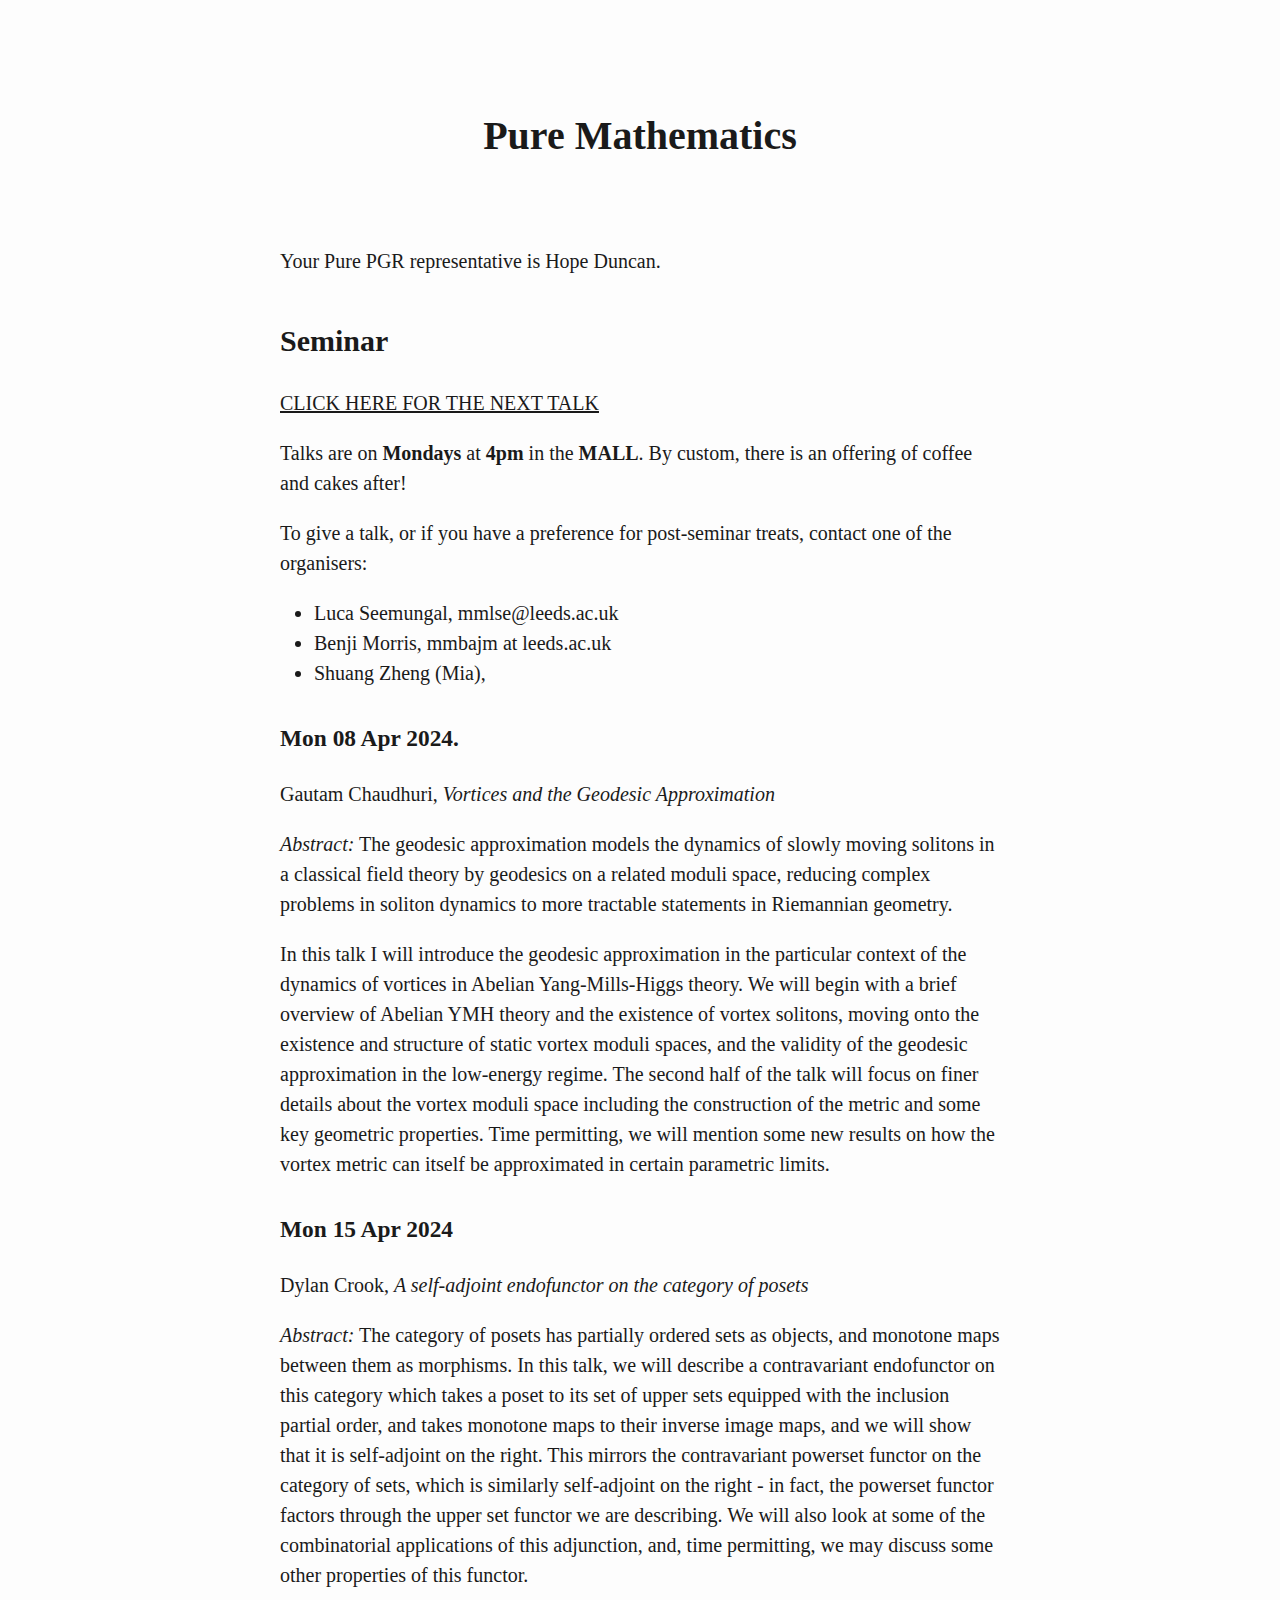
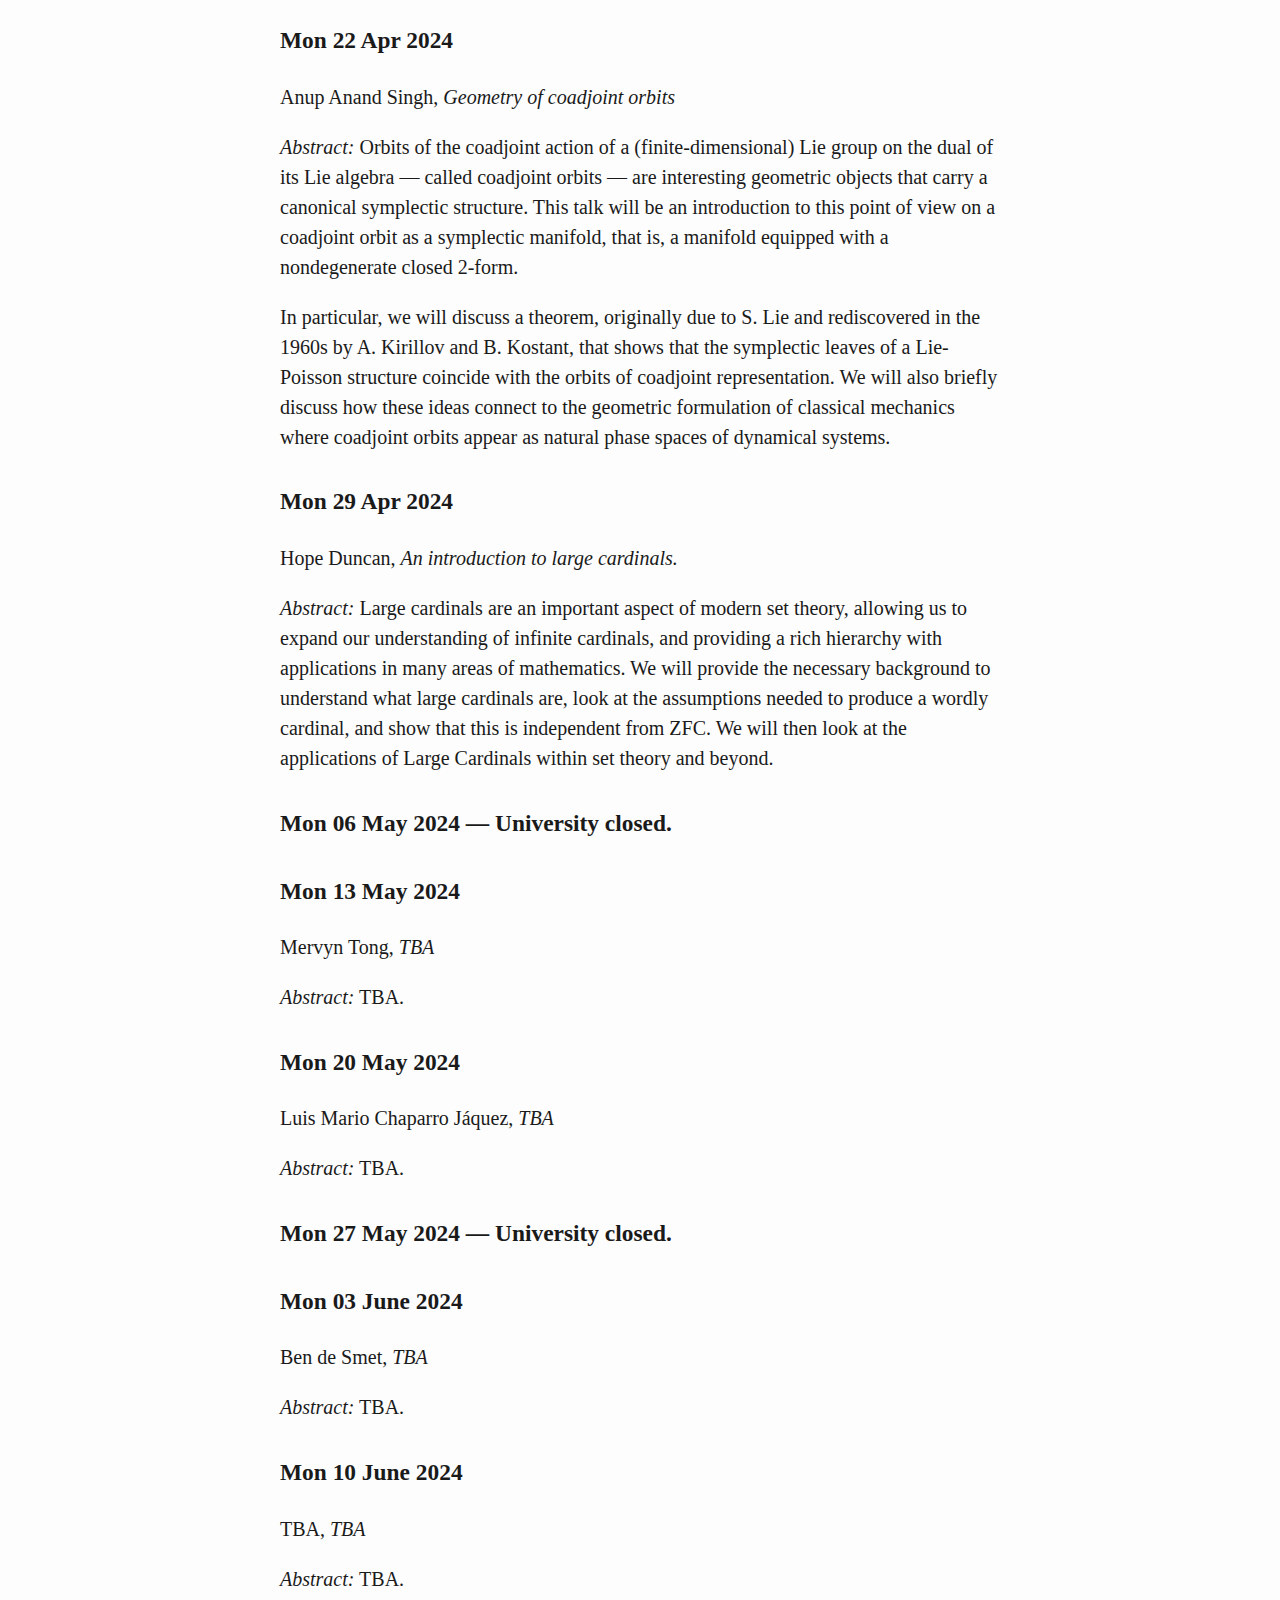
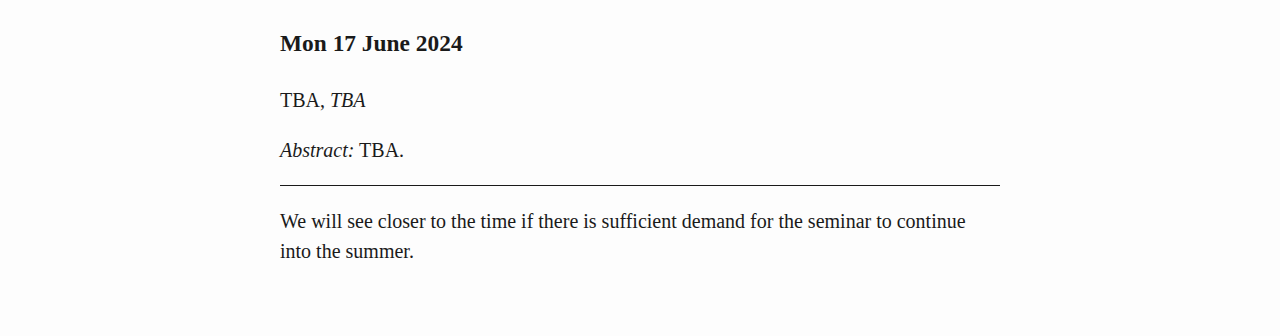
<file: www/pure/index.html>
<!DOCTYPE html>
<html xmlns="http://www.w3.org/1999/xhtml" lang="" xml:lang="">
<head>
  <meta charset="utf-8" />
  <meta name="generator" content="pandoc" />
  <meta name="viewport" content="width=device-width, initial-scale=1.0, user-scalable=yes" />
  <title>Pure Mathematics</title>
  <style>
    html {
      line-height: 1.5;
      font-family: Georgia, serif;
      font-size: 20px;
      color: #1a1a1a;
      background-color: #fdfdfd;
    }
    body {
      margin: 0 auto;
      max-width: 36em;
      padding-left: 50px;
      padding-right: 50px;
      padding-top: 50px;
      padding-bottom: 50px;
      hyphens: auto;
      overflow-wrap: break-word;
      text-rendering: optimizeLegibility;
      font-kerning: normal;
    }
    @media (max-width: 600px) {
      body {
        font-size: 0.9em;
        padding: 1em;
      }
      h1 {
        font-size: 1.8em;
      }
    }
    @media print {
      body {
        background-color: transparent;
        color: black;
        font-size: 12pt;
      }
      p, h2, h3 {
        orphans: 3;
        widows: 3;
      }
      h2, h3, h4 {
        page-break-after: avoid;
      }
    }
    p {
      margin: 1em 0;
    }
    a {
      color: #1a1a1a;
    }
    a:visited {
      color: #1a1a1a;
    }
    img {
      max-width: 100%;
    }
    h1, h2, h3, h4, h5, h6 {
      margin-top: 1.4em;
    }
    h5, h6 {
      font-size: 1em;
      font-style: italic;
    }
    h6 {
      font-weight: normal;
    }
    ol, ul {
      padding-left: 1.7em;
      margin-top: 1em;
    }
    li > ol, li > ul {
      margin-top: 0;
    }
    blockquote {
      margin: 1em 0 1em 1.7em;
      padding-left: 1em;
      border-left: 2px solid #e6e6e6;
      color: #606060;
    }
    code {
      font-family: Menlo, Monaco, 'Lucida Console', Consolas, monospace;
      font-size: 85%;
      margin: 0;
    }
    pre {
      margin: 1em 0;
      overflow: auto;
    }
    pre code {
      padding: 0;
      overflow: visible;
      overflow-wrap: normal;
    }
    .sourceCode {
     background-color: transparent;
     overflow: visible;
    }
    hr {
      background-color: #1a1a1a;
      border: none;
      height: 1px;
      margin: 1em 0;
    }
    table {
      margin: 1em 0;
      border-collapse: collapse;
      width: 100%;
      overflow-x: auto;
      display: block;
      font-variant-numeric: lining-nums tabular-nums;
    }
    table caption {
      margin-bottom: 0.75em;
    }
    tbody {
      margin-top: 0.5em;
      border-top: 1px solid #1a1a1a;
      border-bottom: 1px solid #1a1a1a;
    }
    th {
      border-top: 1px solid #1a1a1a;
      padding: 0.25em 0.5em 0.25em 0.5em;
    }
    td {
      padding: 0.125em 0.5em 0.25em 0.5em;
    }
    header {
      margin-bottom: 4em;
      text-align: center;
    }
    #TOC li {
      list-style: none;
    }
    #TOC ul {
      padding-left: 1.3em;
    }
    #TOC > ul {
      padding-left: 0;
    }
    #TOC a:not(:hover) {
      text-decoration: none;
    }
    code{white-space: pre-wrap;}
    span.smallcaps{font-variant: small-caps;}
    span.underline{text-decoration: underline;}
    div.column{display: inline-block; vertical-align: top; width: 50%;}
    div.hanging-indent{margin-left: 1.5em; text-indent: -1.5em;}
    ul.task-list{list-style: none;}
    .display.math{display: block; text-align: center; margin: 0.5rem auto;}
  </style>
  <!--[if lt IE 9]>
    <script src="//cdnjs.cloudflare.com/ajax/libs/html5shiv/3.7.3/html5shiv-printshiv.min.js"></script>
  <![endif]-->
</head>
<body>
<header id="title-block-header">
<h1 class="title">Pure Mathematics</h1>
</header>
<p>Your Pure PGR representative is Hope Duncan.</p>
<h2 id="seminar">Seminar</h2>
<p><a href="#mon-29-apr-2024">CLICK HERE FOR THE NEXT TALK</a></p>
<p>Talks are on <strong>Mondays</strong> at <strong>4pm</strong> in the
<strong>MALL</strong>. By custom, there is an offering of coffee and
cakes after!</p>
<p>To give a talk, or if you have a preference for post-seminar treats,
contact one of the organisers:</p>
<ul>
<li>Luca Seemungal, mmlse@leeds.ac.uk</li>
<li>Benji Morris, mmbajm at leeds.ac.uk</li>
<li>Shuang Zheng (Mia),</li>
</ul>
<h3 id="mon-08-apr-2024.">Mon 08 Apr 2024.</h3>
<p>Gautam Chaudhuri, <em>Vortices and the Geodesic
Approximation</em></p>
<p><em>Abstract:</em> The geodesic approximation models the dynamics of
slowly moving solitons in a classical field theory by geodesics on a
related moduli space, reducing complex problems in soliton dynamics to
more tractable statements in Riemannian geometry.</p>
<p>In this talk I will introduce the geodesic approximation in the
particular context of the dynamics of vortices in Abelian
Yang-Mills-Higgs theory. We will begin with a brief overview of Abelian
YMH theory and the existence of vortex solitons, moving onto the
existence and structure of static vortex moduli spaces, and the validity
of the geodesic approximation in the low-energy regime. The second half
of the talk will focus on finer details about the vortex moduli space
including the construction of the metric and some key geometric
properties. Time permitting, we will mention some new results on how the
vortex metric can itself be approximated in certain parametric
limits.</p>
<h3 id="mon-15-apr-2024">Mon 15 Apr 2024</h3>
<p>Dylan Crook, <em>A self-adjoint endofunctor on the category of
posets</em></p>
<p><em>Abstract:</em> The category of posets has partially ordered sets
as objects, and monotone maps between them as morphisms. In this talk,
we will describe a contravariant endofunctor on this category which
takes a poset to its set of upper sets equipped with the inclusion
partial order, and takes monotone maps to their inverse image maps, and
we will show that it is self-adjoint on the right. This mirrors the
contravariant powerset functor on the category of sets, which is
similarly self-adjoint on the right - in fact, the powerset functor
factors through the upper set functor we are describing. We will also
look at some of the combinatorial applications of this adjunction, and,
time permitting, we may discuss some other properties of this
functor.</p>
<h3 id="mon-22-apr-2024">Mon 22 Apr 2024</h3>
<p>Anup Anand Singh, <em>Geometry of coadjoint orbits</em></p>
<p><em>Abstract:</em> Orbits of the coadjoint action of a
(finite-dimensional) Lie group on the dual of its Lie algebra — called
coadjoint orbits — are interesting geometric objects that carry a
canonical symplectic structure. This talk will be an introduction to
this point of view on a coadjoint orbit as a symplectic manifold, that
is, a manifold equipped with a nondegenerate closed 2-form.</p>
<p>In particular, we will discuss a theorem, originally due to S. Lie
and rediscovered in the 1960s by A. Kirillov and B. Kostant, that shows
that the symplectic leaves of a Lie-Poisson structure coincide with the
orbits of coadjoint representation. We will also briefly discuss how
these ideas connect to the geometric formulation of classical mechanics
where coadjoint orbits appear as natural phase spaces of dynamical
systems.</p>
<h3 id="mon-29-apr-2024">Mon 29 Apr 2024</h3>
<p>Hope Duncan, <em>An introduction to large cardinals.</em></p>
<p><em>Abstract:</em> Large cardinals are an important aspect of modern
set theory, allowing us to expand our understanding of infinite
cardinals, and providing a rich hierarchy with applications in many
areas of mathematics. We will provide the necessary background to
understand what large cardinals are, look at the assumptions needed to
produce a wordly cardinal, and show that this is independent from ZFC.
We will then look at the applications of Large Cardinals within set
theory and beyond.</p>
<h3 id="mon-06-may-2024-university-closed.">Mon 06 May 2024 — University
closed.</h3>
<h3 id="mon-13-may-2024">Mon 13 May 2024</h3>
<p>Mervyn Tong, <em>TBA</em></p>
<p><em>Abstract:</em> TBA.</p>
<h3 id="mon-20-may-2024">Mon 20 May 2024</h3>
<p>Luis Mario Chaparro Jáquez, <em>TBA</em></p>
<p><em>Abstract:</em> TBA.</p>
<h3 id="mon-27-may-2024-university-closed.">Mon 27 May 2024 — University
closed.</h3>
<h3 id="mon-03-june-2024">Mon 03 June 2024</h3>
<p>Ben de Smet, <em>TBA</em></p>
<p><em>Abstract:</em> TBA.</p>
<h3 id="mon-10-june-2024">Mon 10 June 2024</h3>
<p>TBA, <em>TBA</em></p>
<p><em>Abstract:</em> TBA.</p>
<h3 id="mon-17-june-2024">Mon 17 June 2024</h3>
<p>TBA, <em>TBA</em></p>
<p><em>Abstract:</em> TBA.</p>
<hr>
<p>We will see closer to the time if there is sufficient demand for the
seminar to continue into the summer.</p>
</body>
</html>
</file>
